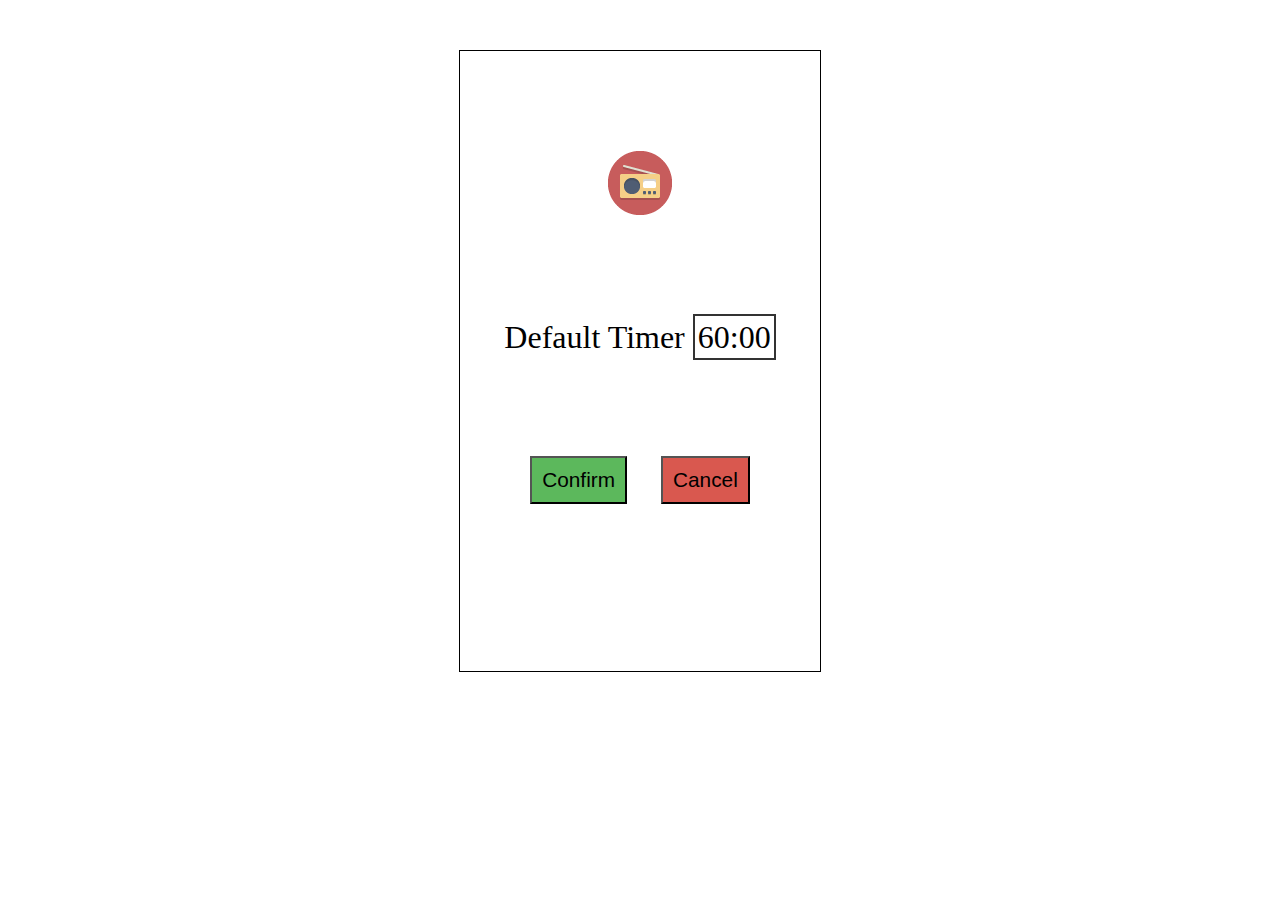
<file: www/functionEdit.html>
<!DOCTYPE html>
<html>
<head>
<meta charset="UTF-8">
<link rel="stylesheet" href="css/layout.css">
<script type="text/javascript" src="js/jquery-1.11.1.min.js"></script>
<link rel="stylesheet" href="css/layout.css">
<title>Function Edit</title>



<style type="text/css">
#functionEdit { margin-top: 100px; position: relative; text-align: center;}
#timer { font-size: 200%; margin: 100px 0px; }
#timer span { border: 2px solid #333; padding: 3px; }

#functionEdit button { font-size: 130%; padding: 10px; }
#confirm { background: #5cb85c; margin-right: 30px; }
#cancel { background: #d9584f; }
</style>



</head>
<body>

<!-- <meta name="viewport" content="width=device-width, initial-scale=1, minimum-scale=1, maximum-scale=1, user-scalable=no" /> -->

<section id="layout">


<section id="functionEdit">

	<img id="function" src="css/img/radio.png">
	<p id="timer">Default Timer <span>60:00</span></p>
	
	<button id="confirm">Confirm</button>
	<button id="cancel">Cancel</button>

</section>

</section>	<!-- layout -->


</body>
</html>
</file>
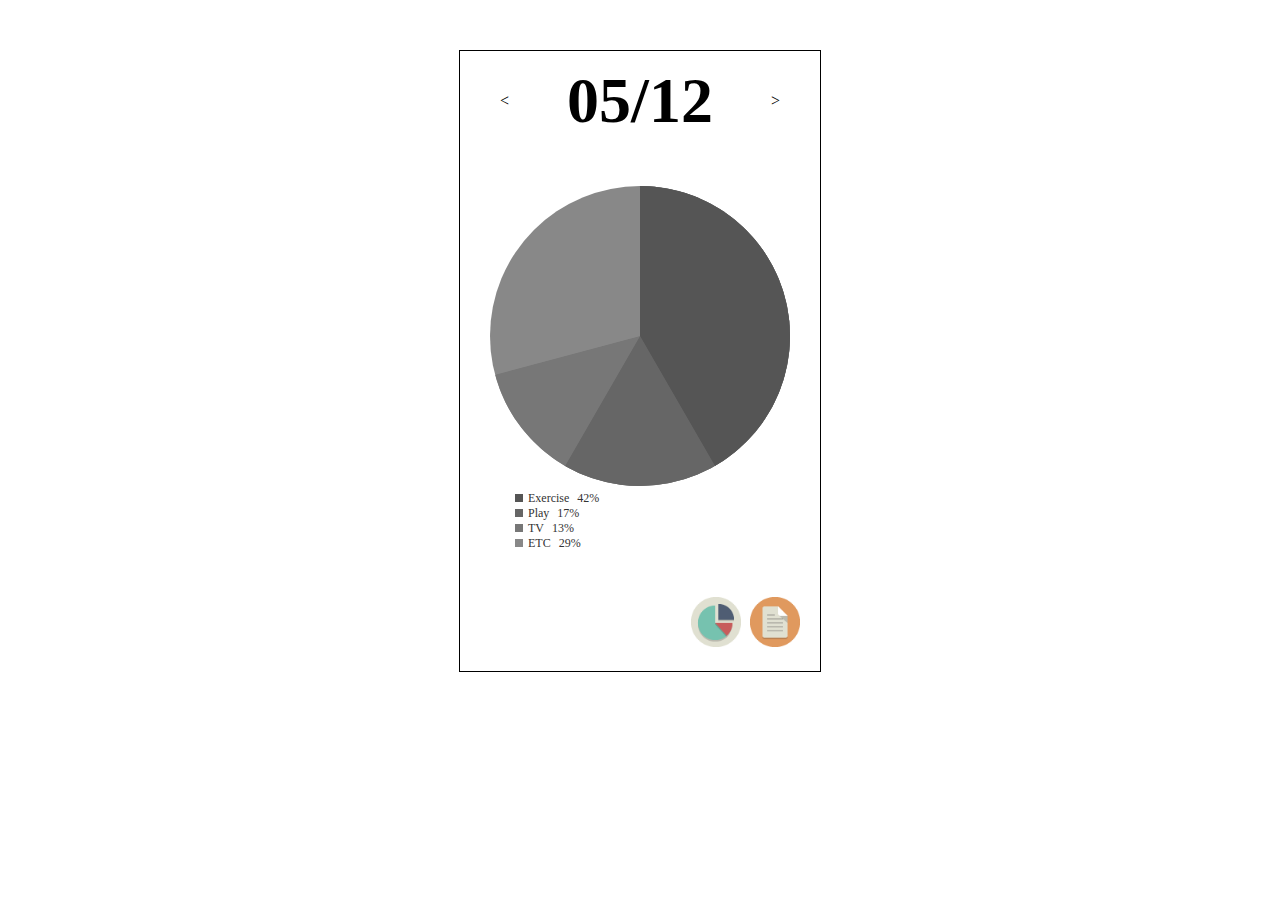
<file: www/result_pie.html>
<!DOCTYPE html>
<html>
<head>
<meta charset="UTF-8">
<link rel="stylesheet" href="css/layout.css">
<script type="text/javascript" src="js/jquery-1.11.1.min.js"></script>
<script type="text/javascript" src="js/jquery.pieChart.js"></script>
<title>Result_Pie</title>
</head>
<body>
<!-- <meta name="viewport" content="width=device-width, initial-scale=1, minimum-scale=1, maximum-scale=1, user-scalable=no" /> -->

<section id="layout">

<header id="date">
	<span class="left">&lt;</span>
	<span class="right">&gt;</span>
	<h1>05/12</h1>
</header>

<section id="content">

<div id="pieChart"></div>


</section>	<!-- content -->


<footer id="resultFooter">
		<a class=""><img src="css/img/result_piechart.png"></a>
		<a class=""><img src="css/img/result_list.png"></a>
</footer>
</section>	<!-- layout -->


<script type="text/javascript">
data = [
	['Exercise',10],
	['Play',4],
	['TV',3],
	['ETC',7],
];
console.log(data);
$('#pieChart').pieChart(data,300,"pie");
</script>
</body>
</html>
</file>
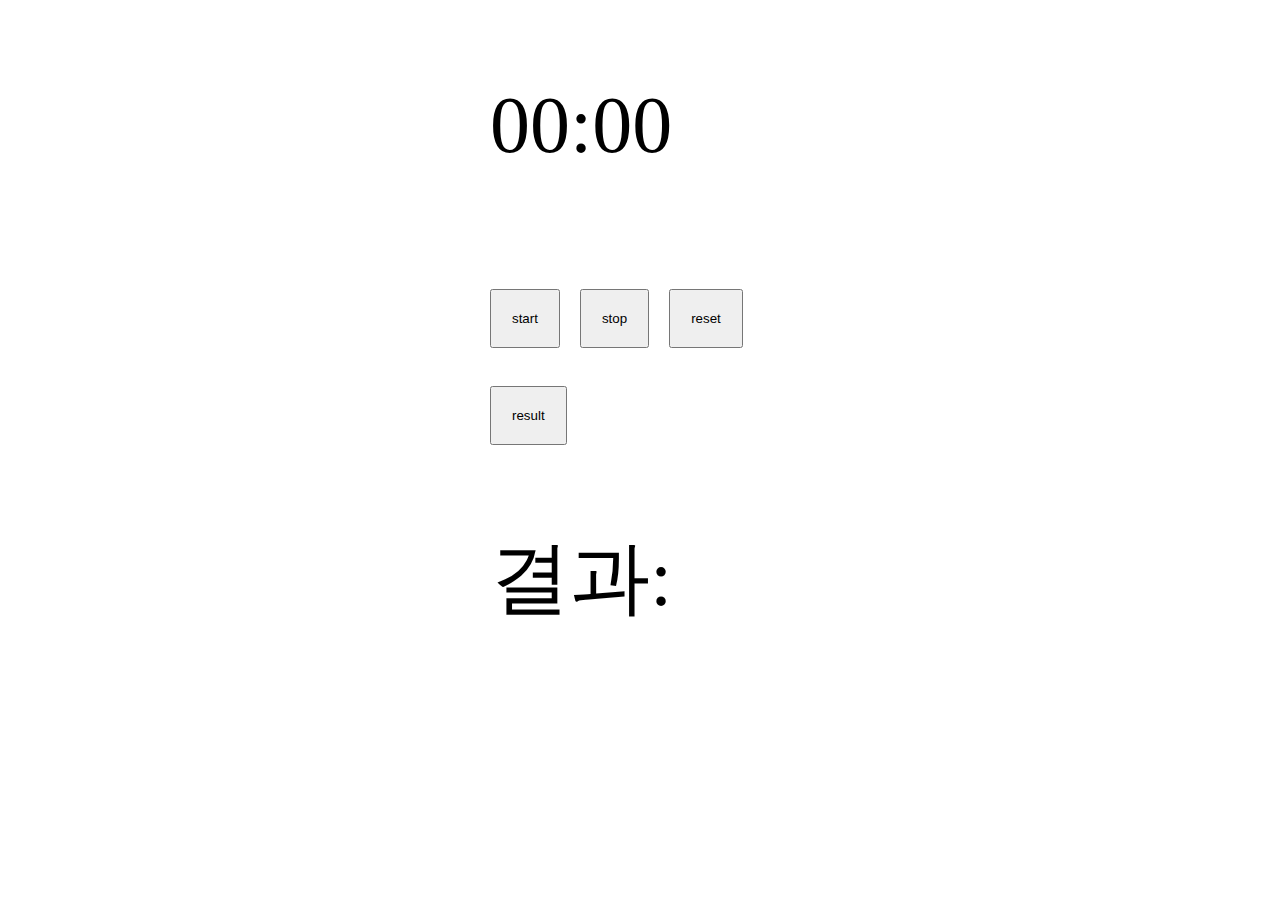
<file: www/stop.html>
<!DOCTYPE html>
<html>
<head>
<meta charset="UTF-8">
<script type="text/javascript" src="js/jquery-1.11.1.min.js"></script>

<style type="text/css">
body { font-size: 500%; }
section { margin: 20px auto; width: 300px; }
input { padding: 20px; }
</style>


<title>Time</title>
</head>
<body onload="show();">

<section>
	<div>
		<p id="time"></p>
	</div>
	<input type="button" value="start" onclick="start();">
	<input type="button" value="stop" onclick="stop();">
	<input type="button" value="reset" onclick="reset()">
	<br>
	<input type="button" value="result" onclick="result()">
	<div>
	<p>결과: </p>
	<p id="result"></p>
	
	</div>
</section>

<script type="text/javascript">
//Simple example of using private variables
//
//	To start the stopwatch:
//		obj.start();
//
//	To get the duration in milliseconds without pausing / resuming:
//		var	x = obj.time();
//
//	To pause the stopwatch:
//		var	x = obj.stop();	// Result is duration in milliseconds
//
//	To resume a paused stopwatch
//		var	x = obj.start();	// Result is duration in milliseconds
//
//	To reset a paused stopwatch
//		obj.stop();
//
var	clsStopwatch = function() {
		// Private vars
		var	startAt	= 0;	// Time of last start / resume. (0 if not running)
		var	lapTime	= 0;	// Time on the clock when last stopped in milliseconds
 
		var	now	= function() {
				return (new Date()).getTime(); 
			}; 
 
		// Public methods
		// Start or resume
		this.start = function() {
				startAt	= startAt ? startAt : now();
			};
 
		// Stop or pause
		this.stop = function() {
				// If running, update elapsed time otherwise keep it
				lapTime	= startAt ? lapTime + now() - startAt : lapTime;
				startAt	= 0; // Paused
			};
 
		// Reset
		this.reset = function() {
				lapTime = startAt = 0;
			};
 
		// Duration
		this.time = function() {
				return lapTime + (startAt ? now() - startAt : 0); 
			};
	};
 
var x = new clsStopwatch();
var $time;
var clocktimer;
 
function pad(num, size) {
	var s = "0000" + num;
	return s.substr(s.length - size);
}
 
function formatTime(time) {
	var h = m = s = ms = 0;
	var newTime = '';
 
	h = Math.floor( time / (60 * 60 * 1000) );
	time = time % (60 * 60 * 1000);
	m = Math.floor( time / (60 * 1000) );
	time = time % (60 * 1000);
	s = Math.floor( time / 1000 );
	ms = time % 1000;
	
	
	/* 전체 출력문
	newTime = pad(h, 2) + ':' + pad(m, 2) + ':' + pad(s, 2) + ':' + pad(ms, 3); */
	
	/* 출력 조건 테스트 용 
	if (s < 10) {
		newTime = pad(m, 2) + ':' + pad(s, 2) + ':' + pad(ms, 3);
	} else {
		newTime = pad(m, 2) + ':' + pad(s, 2);
	} */
	
	// 시간이 1 미만일 동안은 ------ 		분 : 초
	if (h < 1) {
		newTime = pad(m, 2) + ':' + pad(s, 2);
	// 그 외에 	-------								시 : 분
	} else {
		newTime = pad(h, 2) + ':' + pad(m, 2);
	}
	
	return newTime;
}
 
function show() {
	$time = document.getElementById('time');
	update();
}
 
function update() {
	$time.innerHTML = formatTime(x.time());
}
 
function start() {
	clocktimer = setInterval("update()", 1);
	x.start();
}
 
function stop() {
	x.stop();
	clearInterval(clocktimer);
}

function reset() {
	stop();
	x.reset();
	update();
}

function result() {
	//console.log(result);
	$('#result').append('<p>' + formatTime(x.time()));
}
</script>
</body>
</html>
</file>
<file: www/css/layout.css>
@CHARSET "UTF-8";

/* 슬라이드 */
* {
  margin: 0px;
}

#slide {
  height:620px; width:104px; overflow:hidden; 
  background: #ccc;
  position: absolute;
  left: 0;
  top: 0;
}

#input {
	border: 0px;
	width: 104px;
	margin-top: 13px;
}

#icons {
  height:582px; width:129px; overflow:auto;
  margin-left: 19px;
  margin-top: 13px;
}

hr {
  width: 62px;
  margin-top: 16px;
  margin-bottom: 16px;  
}

.font {
	text-align: center;
	width: 65px;
	color: white;
}


/* 끝 */ 


/* 갤럭시 이미지 */
#backImg {
  background: url("img/Galaxy_S4 white.png") 8px 0px; 
  margin: 0px auto; width: 493px; height: 840px;
  position: relative; 
}

/* 갤럭시 디스플레이 레이아웃 */
#blank { height: 60px;}
#layout { border: 1px solid #000; 
margin: 50px auto; width: 360px; height: 620px; position: relative; }

/* 좌측 메뉴 */
#menuLeft { border: 1px solid #999; 
display: block; margin: 20px; width: 30px; height: 30px; }


/* 메인아이콘 */
#iconMainDiv { width: 300px; height: 340px; margin: 60px auto; position: relative; }

.iconMain { position: absolute;}
.iconMain.start { top: 142px; left: 118px; }

.iconMain.center { left: 118px; }
.iconMain.left { left: 10px; }
.iconMain.right { right: 10px; }
.iconMain.center.top { top: 10px; }
.iconMain.left.top, .right.top { top: 80px; }
.iconMain.left.bottom, .right.bottom { top: 205px; } 
.iconMain.center.bottom { top: 275px; } 



/* Result Pie ======================== */

#date {
height: 100px; text-align: center; line-height: 100px; position: relative; }
#date h1 { font-size: 400%; font-weight: bold; margin: 0;}
#date span { position: absolute; }
#date span.left { left: 40px; }
#date span.right { right: 40px; }

/* 파이차트 */
#pieChart { margin-left: 30px; }

/* 결과창 하단 메뉴 */
#resultFooter { position: absolute; bottom: 20px; right: 20px;}
#resultFooter a { display: inline-block; margin-left: 5px; }
#resultFooter img { width: 50px; height: 50px; }
</file>
